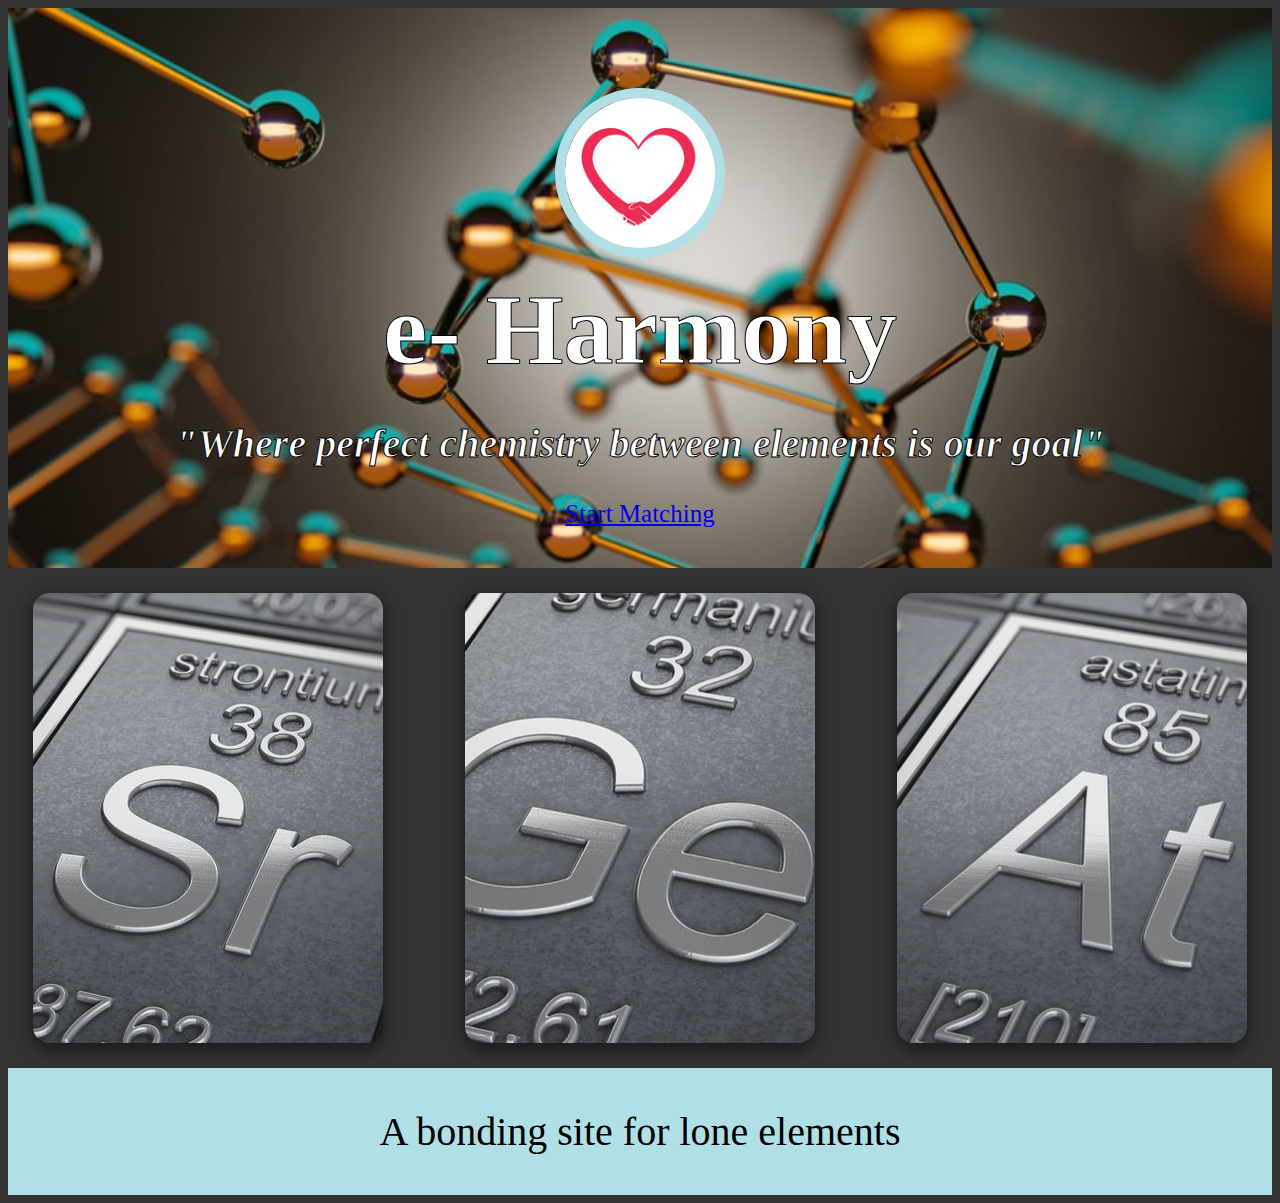
<file: index.html>
<!DOCTYPE html>
<html>
<link rel="stylesheet" href="css/main.css">
<title>e- Harmony</title>
<link rel="shortcut icon" type="image/png" href="img/icon.png"/>
<body>
<!--First section-->

	<div style="background-image: url(img/background.png); background-size: cover; height:480px; padding-top: 80px; text-align: center;">
		<img src="img/small.png" style="height:150px; border-radius: 50%; border: 10px solid #b0e0e6;">
		<h1 style="font-size: 100px; color: white; margin:10px;">e- Harmony</h1>
		<h2 style="font-size:40px; color: white;"><em>"Where perfect chemistry between elements is our goal"</em></h2>
		<p style="font-size:25px; color: rgb(176,224,230);"><a href="form.html";>Start Matching</a></p>
	</div>

<!--Second Section-->

<div style="float: left;" class="container">
	<link rel="stylesheet" href="css/cards.css">
<div class="card-wrapper">
      
      <div class="card profile-two">
        
        <div class="card-image profile-img--two">
          <img src="img/img_Sr.png" alt="profile two">
        </div>

        <div class="details jane">
            <p style="font-size: 22px; color: black; font-weight: bold;">Strontium
              <br>
              <span class="job-title">Alkaline Earth Metal</span>
              <br>
              <form action="stront.html">
                <button style=" font-size: 13px; border-radius: 10px; padding: 5px"type="submit">See Profile</button>
              </form>
            </p>
        </div>
      </div>
 </div>
     
 </div>

 <!--Third Section-->

 <div style="float: right" class="container">
 	<link rel="stylesheet" href="css/cards.css">
<div class="card-wrapper">
      
      <div class="card profile-two">
        
        <div class="card-image profile-img--two">
          <img src="img/img_At.png" alt="profile two">
        </div>

        <div class="details jane">
            <p style="font-size: 22px; color: black; font-weight: bold;">Astatine
              <br>
              <span class="job-title">Non-metal (Unknown)</span>
              <form action="ast.html">
                <button style=" font-size: 13px; border-radius: 10px; padding: 5px"type="submit">See Profile</button>
              </form>
            </p>
        </div>
    </div>
 </div>
     
 </div>

 <!--Fourth Section-->

 <div style="float: center" class="container">
 	<link rel="stylesheet" href="css/cards.css">
<div class="card-wrapper">
      
      <div class="card profile-two">
        
        <div class="card-image profile-img--two">
          <img src="img/img_Ge.png" alt="profile two">
        </div>

        <div class="details jane">
            <p style="font-size: 22px; color: black; font-weight: bold;">Germanium<br>
              <span class="job-title">Metalloid</span>
              <form action="germ.html">
                <button style=" font-size: 13px; border-radius: 10px; padding: 5px" type="submit">See Profile</button>
              </form>
            </p>
        </div>
    </div>
 </div>
     
 </div>
<!--Footer-->
<footer style="height:auto; background-color: powderblue;">
	<p style=" font-size: 40px; color: black; padding:40px; margin:0; text-align:center;">A bonding site for lone elements</p>
</footer>
</body>
</file>
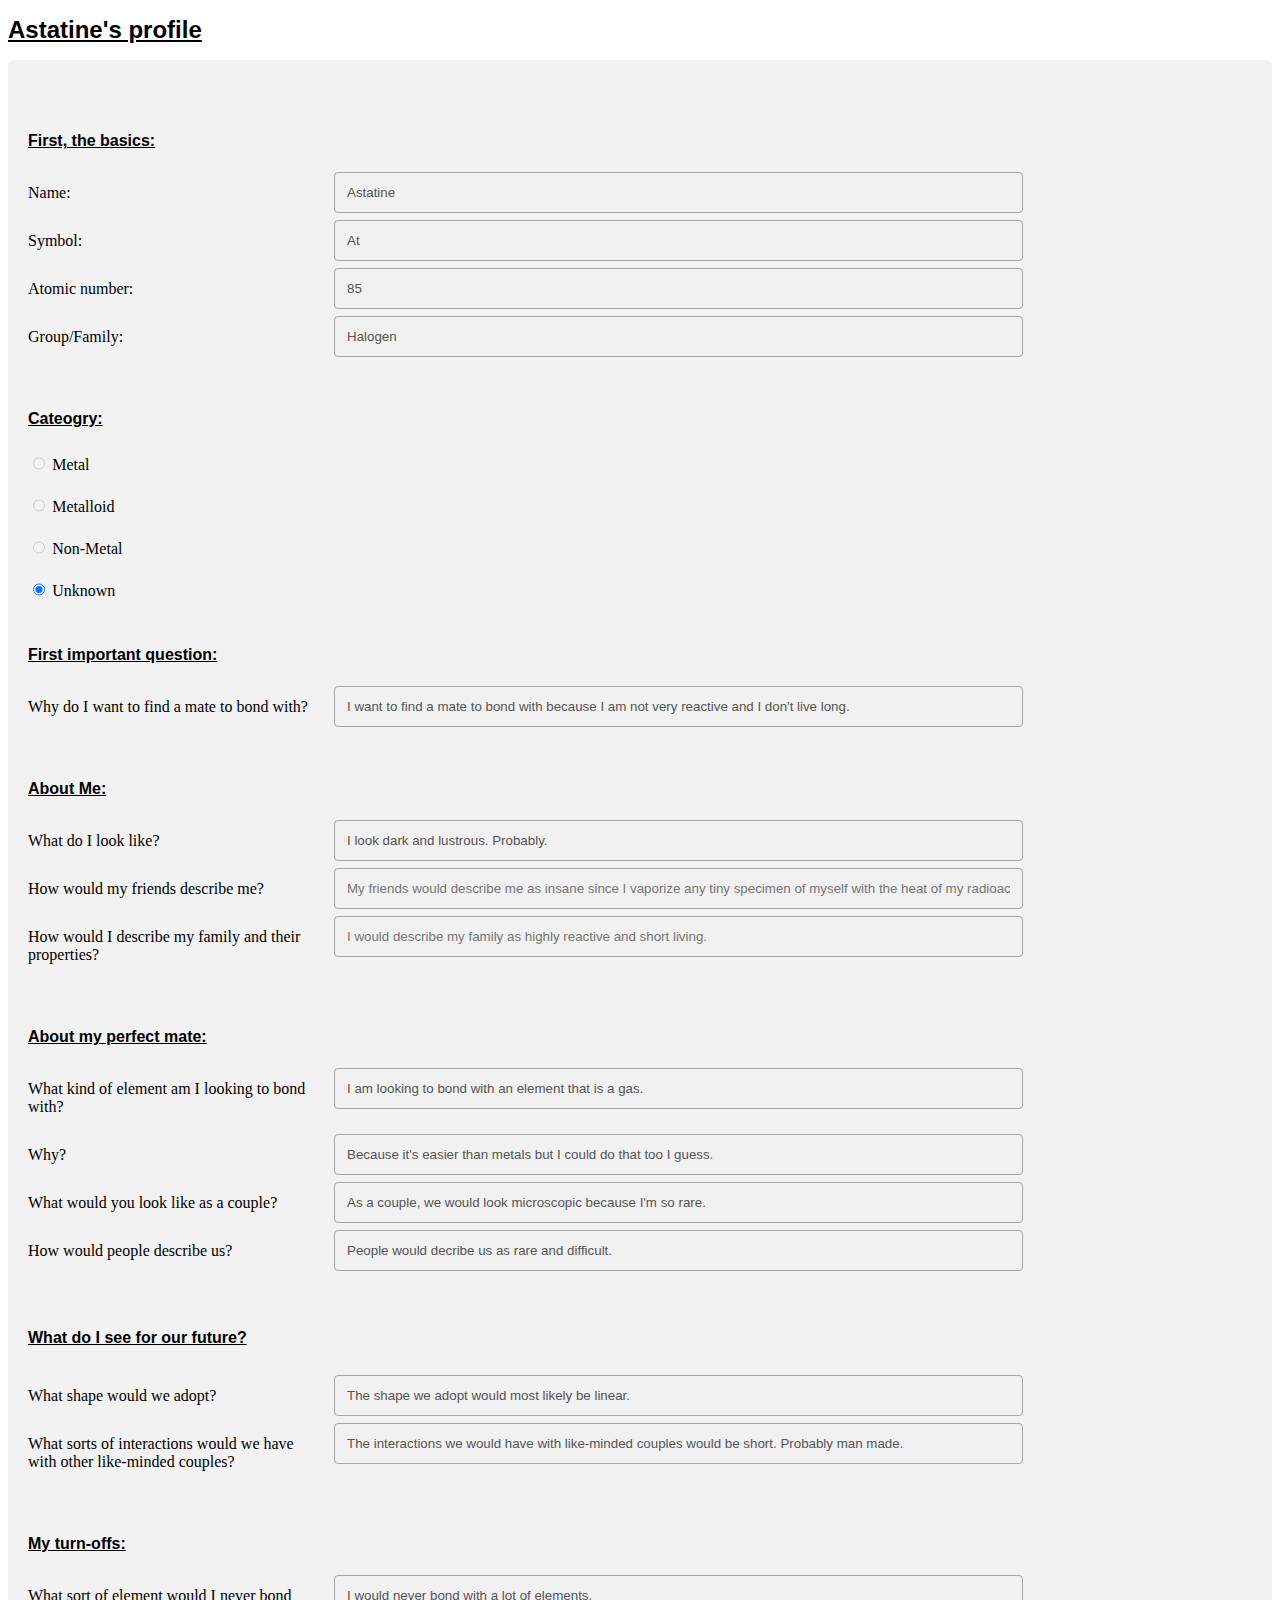
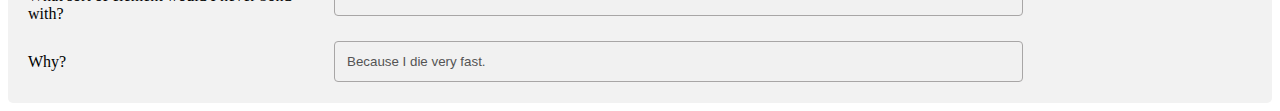
<file: ast.html>
<!DOCTYPE html>
<html>
<link rel="stylesheet" href="css/look.css">
<title>e- Harmony</title>
<link rel="shortcut icon" type="image/png" href="img/icon.png"/>
<body>

<h1>Astatine's profile</h1>

		<div class="container">

<br>
<br>

<h3>First, the basics:</h3>
			<div class="row">
			<div class="col-10">
				<label for="fname">Name:</label>
			</div>
			<div class="col-90">
				<input type="text" id="fname" name="fname" value="Astatine" disabled>
			</div>
		</div>
		<div class="row">
			<div class="col-10">
				<label for="sym">Symbol:</label>
			</div>
			<div class="col-90">
				<input type="text" id="sym" name="sym" value="At" disabled>
			</div>
		</div>
		<div class="row">
			<div class="col-10">
				<label for="num">Atomic number:</label>
			</div>
			<div class="col-90">
				<input type="text" id="num" name="num" value="85" disabled>
			</div>
		</div>
		<div class="row">
			<div class="col-10">
				<label for="lname">Group/Family:</label>
			</div>
			<div class="col-90">
				<input type="text" id="lname" name="lname" value="Halogen" disabled>
			</div>
		</div>

<br>
<br>

<h3>Cateogry:</h3>

	<input type="radio" id="met" name="cat" value="Metal" disabled>
	<label for="met">Metal</label><br>
	<input type="radio" id="metl" name="cat" value="Metalloid" disabled>
	<label for="metl">Metalloid</label><br>
	<input type="radio" id="nm" name="cat" value="Non-Metal" disabled>
	<label for="nm">Non-Metal</label><br>
	<input type="radio" id="unk" name="unk" value="Unknown" checked>
	<label for="unk">Unknown</label><br>

<br>
<h3>First important question:</h3>
		
		<div class="row">
			<div class="col-10">
				<label for="whyfind">Why do I want to find a mate to bond with?</label>
			</div>
			<div class="col-90">
				<input type="text" id="whyfind" name="whyfind" value="I want to find a mate to bond with because I am not very reactive and I don't live long." disabled>
			</div>
		</div>

<br>
<br>

<h3>About Me:</h3>

		<div class="row">
			<div class="col-10">
				<label for="look">What do I look like?</label>
			</div>
			<div class="col-90">
				<input type="text" id="look" name="look" value="I look dark and lustrous. Probably." disabled>
			</div>
		</div>
		<div class="row">
			<div class="col-10">
				<label for="friend">How would my friends describe me?</label>
			</div>
			<div class="col-90">
				<input type="text" id="friend" name="friend" placeholder="My friends would describe me as insane since I vaporize any tiny specimen of myself with the heat of my radioactivity." disabled>
			</div>
		</div>
		<div class="row">
			<div class="col-10">
				<label for="family">How would I describe my family and their properties?</label>
			</div>
			<div class="col-90">
				<input type="text" id="family" name="family" placeholder="I would describe my family as highly reactive and short living." disabled>
			</div>
		</div>
<br> 
<br>

<h3>About my perfect mate:</h3>

		<div class="row">
			<div class="col-10">
				<label for="kind">What kind of element am I looking to bond with?</label>
			</div>
			<div class="col-90">
				<input type="text" id="kind" name="kind" value="I am looking to bond with an element that is a gas." disabled>
			</div>
		</div>
		<div class="row">
			<div class="col-10">
				<label for="why">Why?</label>
			</div>
			<div class="col-90">
				<input type="text" id="why" name="why" value="Because it's easier than metals but I could do that too I guess." disabled><br>
			</div>
		</div>
		<div class="row">
			<div class="col-10">
				<label for="coup">What would you look like as a couple?</label>
			</div>
			<div class="col-90">
				<input type="text" id="coup" name="coup" value="As a couple, we would look microscopic because I'm so rare." disabled>
			</div>
		</div>
		<div class="row">
			<div class="col-10">
				<label for="desc">How would people describe us?</label>
			</div>
			<div class="col-90">
				<input type="text" id="desc" name="desc" value="People would decribe us as rare and difficult." disabled>
			</div>
		</div>

<br>
<br>

<h4>What do I see for our future?</h4>

		<div class="row">
			<div class="col-10">
				<label for="shape">What shape would we adopt?</label>
			</div>
			<div class="col-90">
				<input type="text" id="shape" name="shape" value="The shape we adopt would most likely be linear." disabled>
			</div>
		</div>
		<div class="row">
			<div class="col-10">
				<label for="int">What sorts of interactions would we have with other like-minded couples?</label>
			</div>
			<div class="col-90">
				<input type="text" id="int" name="int" value="The interactions we would have with like-minded couples would be short. Probably man made." disabled>
			</div>
		</div>

<br>
<br>

<h3>My turn-offs:</h3>

		<div class="row">
			<div class="col-10">
				<label for="never">What sort of element would I never bond with?</label>
			</div>
			<div class="col-90">
				<input type="text" id="never" name="never" value="I would never bond with a lot of elements." disabled>
			</div>
		</div>
		<div class="row">
			<div class="col-10">
				<label for="why2">Why?</label>
			</div>
			<div class="col-90">
				<input type="text" id="why2" name="why2" value="Because I die very fast." disabled>
			</div>
		</div>
		</div>
</body>
</html>
</file>
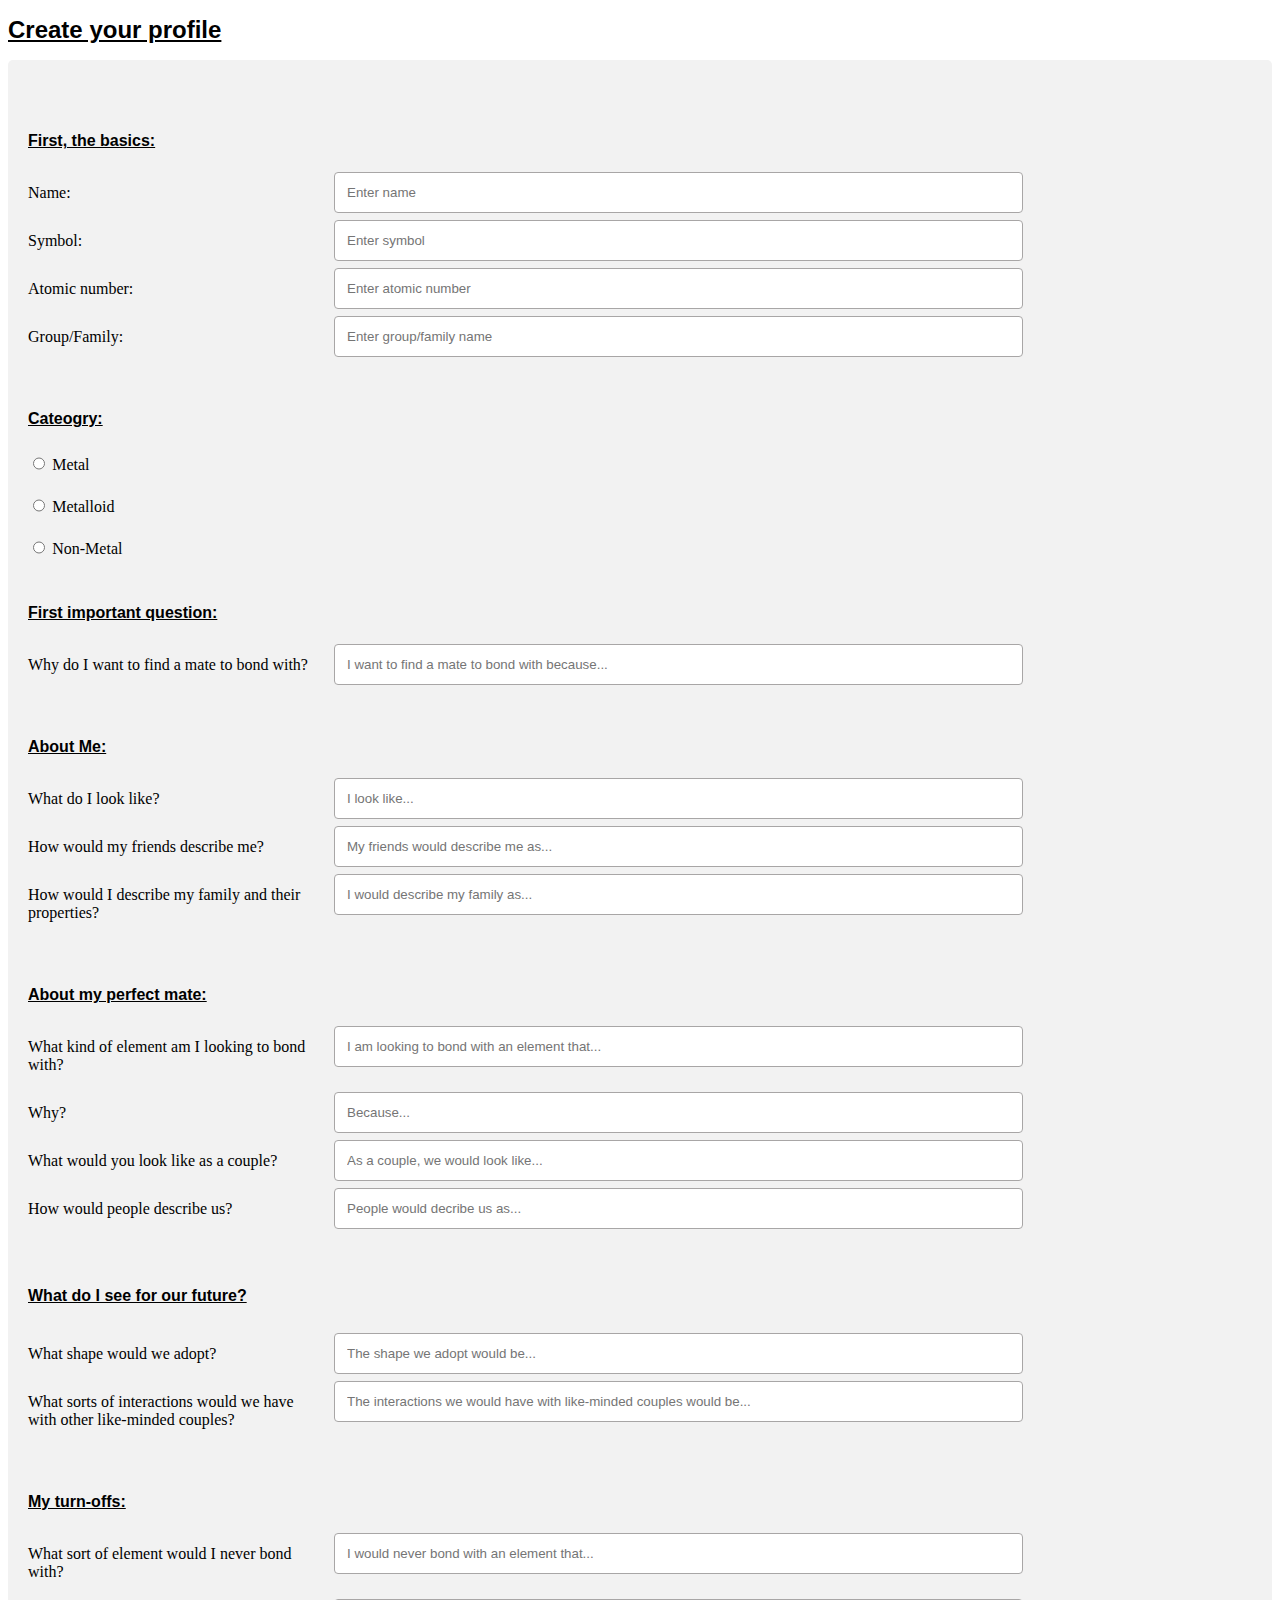
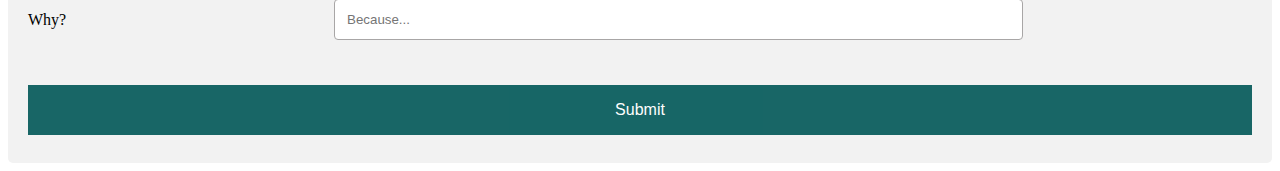
<file: form.html>
<!DOCTYPE html>
<html>
<link rel="stylesheet" href="css/look.css">
<title>e- Harmony</title>
<link rel="shortcut icon" type="image/png" href="img/icon.png"/>
<body>

<h1>Create your profile</h1>

		<div class="container">

<br>
<br>

<h3>First, the basics:</h3>
			<div class="row">
			<div class="col-10">
				<label for="fname">Name:</label>
			</div>
			<div class="col-90">
				<input type="text" id="fname" name="fname" placeholder="Enter name">
			</div>
		</div>
		<div class="row">
			<div class="col-10">
				<label for="sym">Symbol:</label>
			</div>
			<div class="col-90">
				<input type="text" id="sym" name="sym" placeholder="Enter symbol">
			</div>
		</div>
		<div class="row">
			<div class="col-10">
				<label for="num">Atomic number:</label>
			</div>
			<div class="col-90">
				<input type="text" id="num" name="num" placeholder="Enter atomic number">
			</div>
		</div>

		<div class="row">
			<div class="col-10">
				<label for="lname">Group/Family:</label>
			</div>
			<div class="col-90">
				<input type="text" id="lname" name="lname" placeholder="Enter group/family name">
			</div>
		</div>

<br>
<br>

<h3>Cateogry:</h3>

	<input type="radio" id="met" name="cat" value="Metal">
	<label for="met">Metal</label><br>
	<input type="radio" id="metl" name="cat" value="Metalloid">
	<label for="metl">Metalloid</label><br>
	<input type="radio" id="nm" name="cat" value="Non-Metal">
	<label for="nm">Non-Metal</label><br>

<br>
<h3>First important question:</h3>
		
		<div class="row">
			<div class="col-10">
				<label for="whyfind">Why do I want to find a mate to bond with?</label>
			</div>
			<div class="col-90">
				<input type="text" id="whyfind" name="whyfind" placeholder="I want to find a mate to bond with because...">
			</div>
		</div>

<br>
<br>

<h3>About Me:</h3>

		<div class="row">
			<div class="col-10">
				<label for="look">What do I look like?</label>
			</div>
			<div class="col-90">
				<input type="text" id="look" name="look" placeholder="I look like...">
			</div>
		</div>
		<div class="row">
			<div class="col-10">
				<label for="friend">How would my friends describe me?</label>
			</div>
			<div class="col-90">
				<input type="text" id="friend" name="friend" placeholder="My friends would describe me as...">
			</div>
		</div>
		<div class="row">
			<div class="col-10">
				<label for="family">How would I describe my family and their properties?</label>
			</div>
			<div class="col-90">
				<input type="text" id="family" name="family" placeholder="I would describe my family as...">
			</div>
		</div>
<br> 
<br>

<h3>About my perfect mate:</h3>

		<div class="row">
			<div class="col-10">
				<label for="kind">What kind of element am I looking to bond with?</label>
			</div>
			<div class="col-90">
				<input type="text" id="kind" name="kind" placeholder="I am looking to bond with an element that...">
			</div>
		</div>
		<div class="row">
			<div class="col-10">
				<label for="why">Why?</label>
			</div>
			<div class="col-90">
				<input type="text" id="why" name="why" placeholder="Because..."><br>
			</div>
		</div>
		<div class="row">
			<div class="col-10">
				<label for="coup">What would you look like as a couple?</label>
			</div>
			<div class="col-90">
				<input type="text" id="coup" name="coup" placeholder="As a couple, we would look like...">
			</div>
		</div>
		<div class="row">
			<div class="col-10">
				<label for="desc">How would people describe us?</label>
			</div>
			<div class="col-90">
				<input type="text" id="desc" name="desc" placeholder="People would decribe us as...">
			</div>
		</div>

<br>
<br>

<h4>What do I see for our future?</h4>

		<div class="row">
			<div class="col-10">
				<label for="shape">What shape would we adopt?</label>
			</div>
			<div class="col-90">
				<input type="text" id="shape" name="shape" placeholder="The shape we adopt would be...">
			</div>
		</div>
		<div class="row">
			<div class="col-10">
				<label for="int">What sorts of interactions would we have with other like-minded couples?</label>
			</div>
			<div class="col-90">
				<input type="text" id="int" name="int" placeholder="The interactions we would have with like-minded couples would be...">
			</div>
		</div>

<br>
<br>

<h3>My turn-offs:</h3>

		<div class="row">
			<div class="col-10">
				<label for="never">What sort of element would I never bond with?</label>
			</div>
			<div class="col-90">
				<input type="text" id="never" name="never" placeholder="I would never bond with an element that...">
			</div>
		</div>
		<div class="row">
			<div class="col-10">
				<label for="why2">Why?</label>
			</div>
			<div class="col-90">
				<input type="text" id="why2" name="why2" placeholder="Because...">
			</div>
		</div>

<br>
<br>
<form action="submit.html">
	<button style="font-size: medium; background-color: #005757; color: white; padding: 16px 20px; margin: 8px 0; border: none; cursor: pointer; width: 100%; opacity: 0.9;" type="submit">Submit</button>
		</form>
		</div>
</body>
</html>
</file>
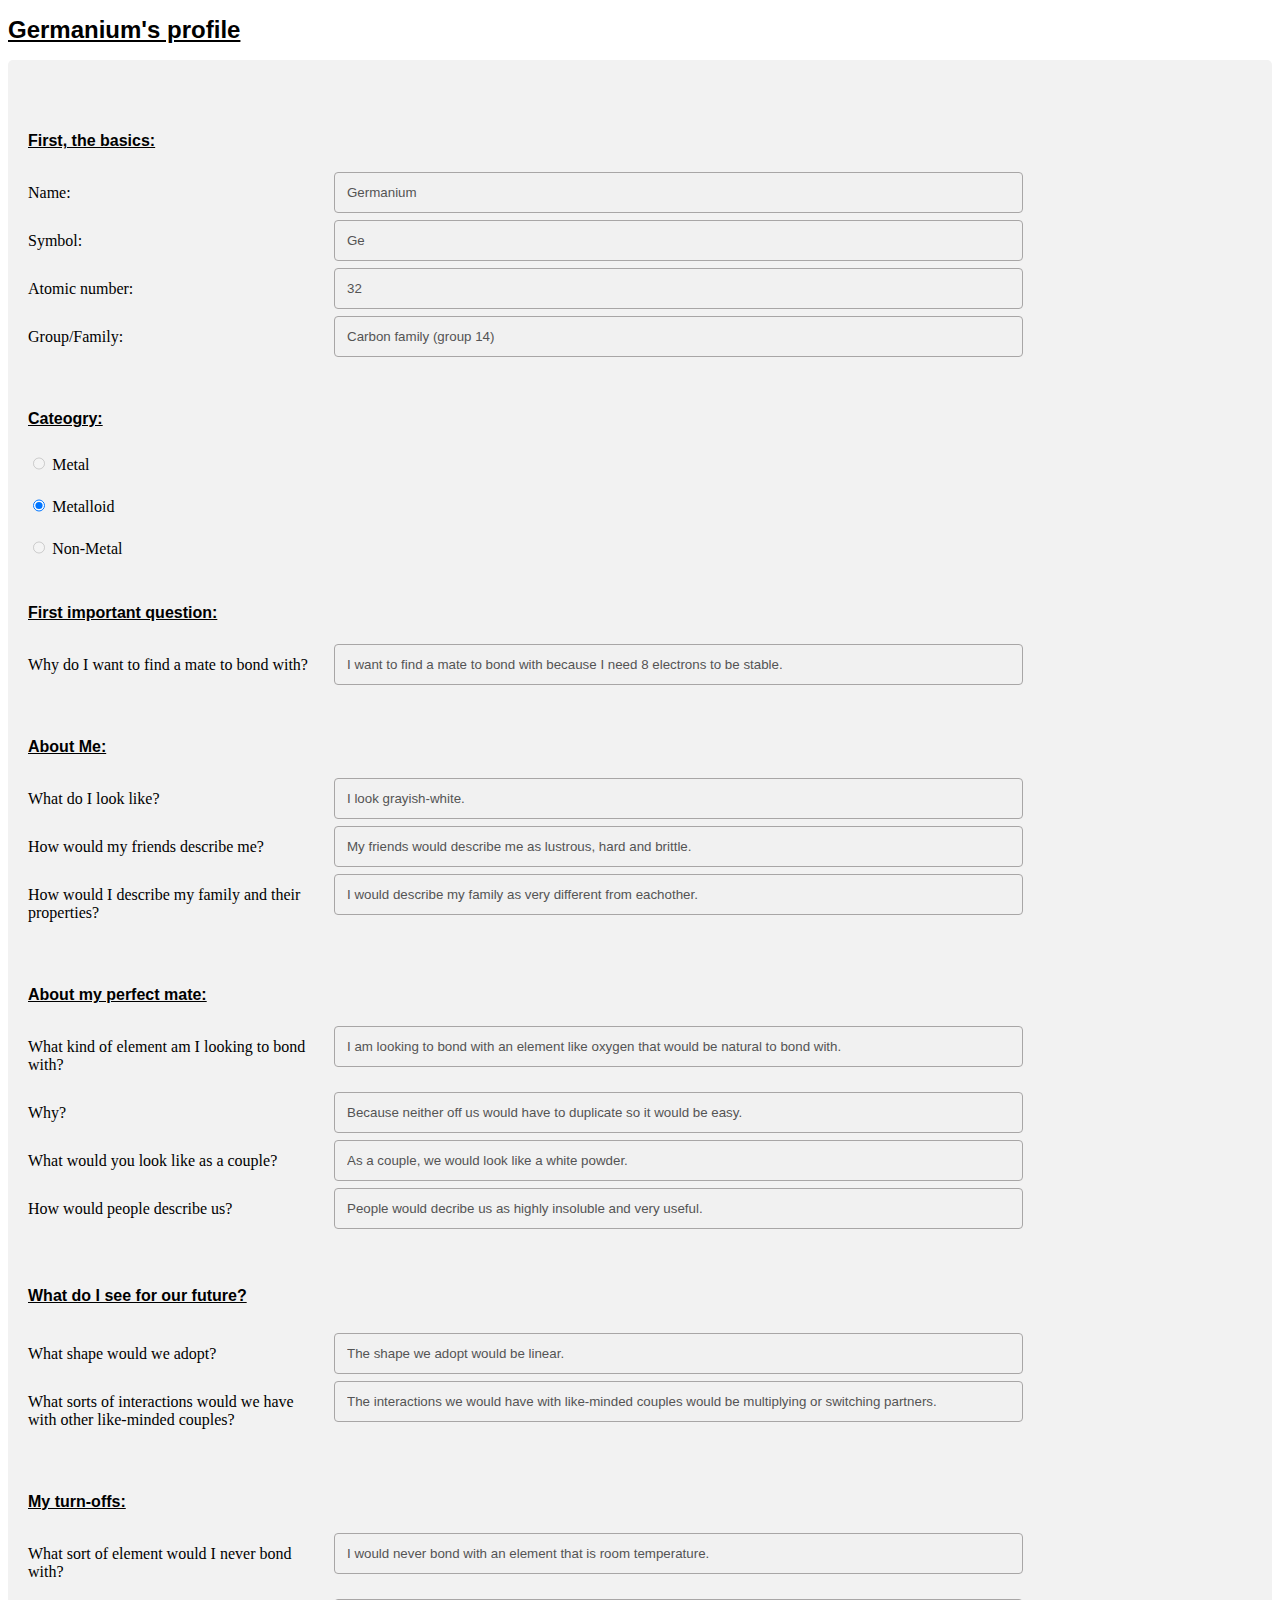
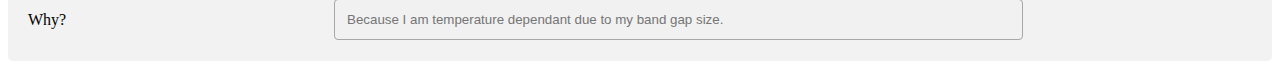
<file: germ.html>
<!DOCTYPE html>
<html>
<link rel="stylesheet" href="css/look.css">
<title>e- Harmony</title>
<link rel="shortcut icon" type="image/png" href="img/icon.png"/>
<body>

<h1>Germanium's profile</h1>

		<div class="container">

<br>
<br>

<h3>First, the basics:</h3>
			<div class="row">
			<div class="col-10">
				<label for="fname">Name:</label>
			</div>
			<div class="col-90">
				<input type="text" id="fname" name="fname" value="Germanium" disabled>
			</div>
		</div>
		<div class="row">
			<div class="col-10">
				<label for="sym">Symbol:</label>
			</div>
			<div class="col-90">
				<input type="text" id="sym" name="sym" value="Ge" disabled>
			</div>
		</div>
		<div class="row">
			<div class="col-10">
				<label for="num">Atomic number:</label>
			</div>
			<div class="col-90">
				<input type="text" id="num" name="num" value="32" disabled>
			</div>
		</div>
		<div class="row">
			<div class="col-10">
				<label for="lname">Group/Family:</label>
			</div>
			<div class="col-90">
				<input type="text" id="lname" name="lname" value="Carbon family (group 14)" disabled>
			</div>
		</div>

<br>
<br>

<h3>Cateogry:</h3>

	<input type="radio" id="met" name="cat" value="Metal" disabled>
	<label for="met">Metal</label><br>
	<input type="radio" id="metl" name="cat" value="Metalloid" checked>
	<label for="metl">Metalloid</label><br>
	<input type="radio" id="nm" name="cat" value="Non-Metal" disabled>
	<label for="nm">Non-Metal</label><br>

<br>
<h3>First important question:</h3>
		
		<div class="row">
			<div class="col-10">
				<label for="whyfind">Why do I want to find a mate to bond with?</label>
			</div>
			<div class="col-90">
				<input type="text" id="whyfind" name="whyfind" value="I want to find a mate to bond with because I need 8 electrons to be stable." disabled>
			</div>
		</div>

<br>
<br>

<h3>About Me:</h3>

		<div class="row">
			<div class="col-10">
				<label for="look">What do I look like?</label>
			</div>
			<div class="col-90">
				<input type="text" id="look" name="look" value="I look grayish-white." disabled>
			</div>
		</div>
		<div class="row">
			<div class="col-10">
				<label for="friend">How would my friends describe me?</label>
			</div>
			<div class="col-90">
				<input type="text" id="friend" name="friend" value="My friends would describe me as lustrous, hard and brittle." disabled>
			</div>
		</div>
		<div class="row">
			<div class="col-10">
				<label for="family">How would I describe my family and their properties?</label>
			</div>
			<div class="col-90">
				<input type="text" id="family" name="family" value="I would describe my family as very different from eachother." disabled>
			</div>
		</div>
<br> 
<br>

<h3>About my perfect mate:</h3>

		<div class="row">
			<div class="col-10">
				<label for="kind">What kind of element am I looking to bond with?</label>
			</div>
			<div class="col-90">
				<input type="text" id="kind" name="kind" value="I am looking to bond with an element like oxygen that would be natural to bond with." disabled>
			</div>
		</div>
		<div class="row">
			<div class="col-10">
				<label for="why">Why?</label>
			</div>
			<div class="col-90">
				<input type="text" id="why" name="why" value="Because neither off us would have to duplicate so it would be easy." disabled><br>
			</div>
		</div>
		<div class="row">
			<div class="col-10">
				<label for="coup">What would you look like as a couple?</label>
			</div>
			<div class="col-90">
				<input type="text" id="coup" name="coup" value="As a couple, we would look like a white powder." disabled>
			</div>
		</div>
		<div class="row">
			<div class="col-10">
				<label for="desc">How would people describe us?</label>
			</div>
			<div class="col-90">
				<input type="text" id="desc" name="desc" value="People would decribe us as highly insoluble and very useful." disabled>
			</div>
		</div>

<br>
<br>

<h4>What do I see for our future?</h4>

		<div class="row">
			<div class="col-10">
				<label for="shape">What shape would we adopt?</label>
			</div>
			<div class="col-90">
				<input type="text" id="shape" name="shape" value="The shape we adopt would be linear." disabled>
			</div>
		</div>
		<div class="row">
			<div class="col-10">
				<label for="int">What sorts of interactions would we have with other like-minded couples?</label>
			</div>
			<div class="col-90">
				<input type="text" id="int" name="int" value="The interactions we would have with like-minded couples would be multiplying or switching partners." disabled>
			</div>
		</div>

<br>
<br>

<h3>My turn-offs:</h3>

		<div class="row">
			<div class="col-10">
				<label for="never">What sort of element would I never bond with?</label>
			</div>
			<div class="col-90">
				<input type="text" id="never" name="never" value="I would never bond with an element that is room temperature." disabled>
			</div>
		</div>
		<div class="row">
			<div class="col-10">
				<label for="why2">Why?</label>
			</div>
			<div class="col-90">
				<input type="text" id="why2" name="why2" placeholder="Because I am temperature dependant due to my band gap size." disabled>
			</div>
		</div>
		</div>
  
</body>
</html>
</file>
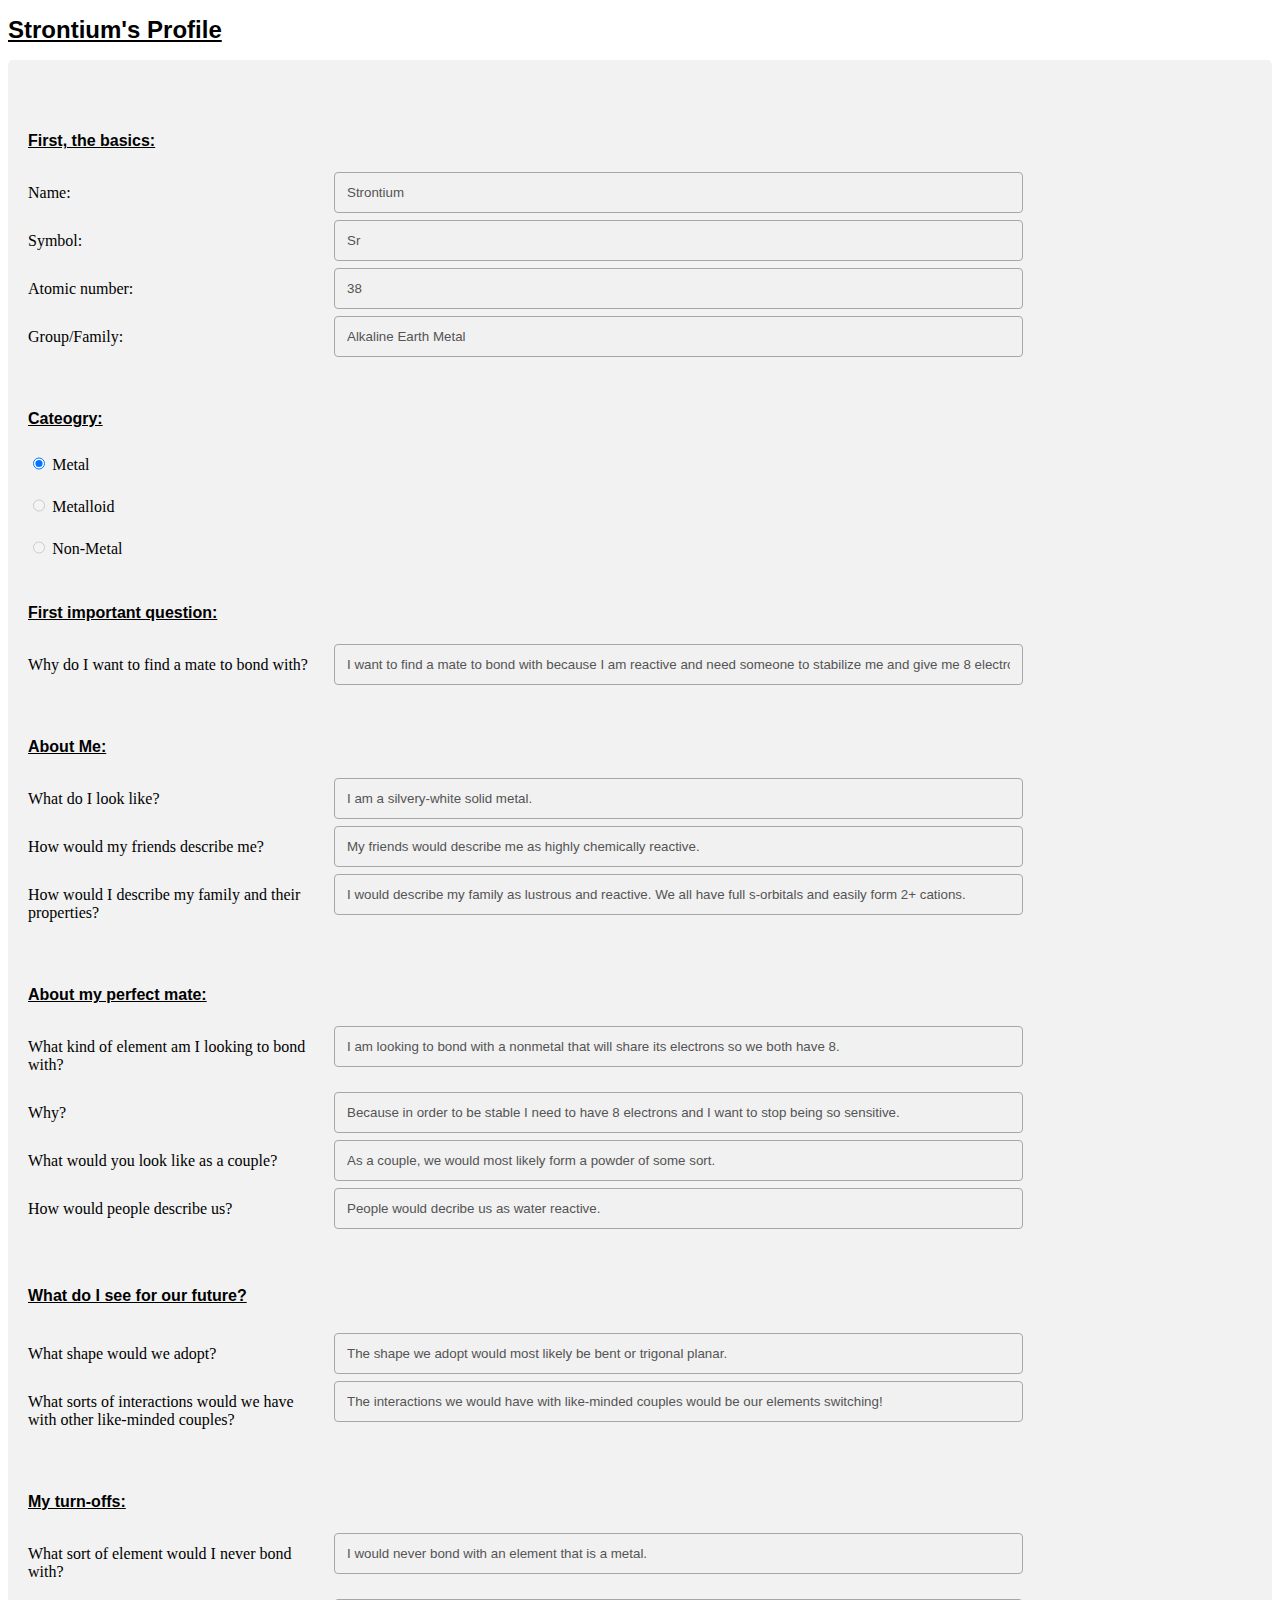
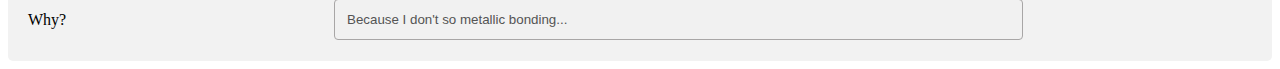
<file: stront.html>
<!DOCTYPE html>
<html>
<link rel="stylesheet" href="css/look.css">
<title>e- Harmony</title>
<link rel="shortcut icon" type="image/png" href="img/icon.png"/>
<body>

<h1>Strontium's Profile</h1>

		<div class="container">

<br>
<br>

<h3>First, the basics:</h3>
			<div class="row">
			<div class="col-10">
				<label for="fname">Name:</label>
			</div>
			<div class="col-90">
				<input type="text" id="fname" name="fname" value="Strontium" disabled>
			</div>
		</div>
		<div class="row">
			<div class="col-10">
				<label for="sym">Symbol:</label>
			</div>
			<div class="col-90">
				<input type="text" id="sym" name="sym" value="Sr" disabled>
			</div>
		</div>
		<div class="row">
			<div class="col-10">
				<label for="num">Atomic number:</label>
			</div>
			<div class="col-90">
				<input type="text" id="num" name="num" value="38" disabled>
			</div>
		</div>
		<div class="row">
			<div class="col-10">
				<label for="lname">Group/Family:</label>
			</div>
			<div class="col-90">
				<input type="text" id="lname" name="lname" value="Alkaline Earth Metal" disabled>
			</div>
		</div>

<br>
<br>

<h3>Cateogry:</h3>

	<input type="radio" id="met" name="cat" value="Metal" checked>
	<label for="met">Metal</label><br>
	<input type="radio" id="metl" name="cat" value="Metalloid" disabled>
	<label for="metl">Metalloid</label><br>
	<input type="radio" id="nm" name="cat" value="Non-Metal" disabled>
	<label for="nm">Non-Metal</label><br>

<br>
<h3>First important question:</h3>
		
		<div class="row">
			<div class="col-10">
				<label for="whyfind">Why do I want to find a mate to bond with?</label>
			</div>
			<div class="col-90">
				<input type="text" id="whyfind" name="whyfind" value="I want to find a mate to bond with because I am reactive and need someone to stabilize me and give me 8 electrons." disabled>
			</div>
		</div>

<br>
<br>

<h3>About Me:</h3>

		<div class="row">
			<div class="col-10">
				<label for="look">What do I look like?</label>
			</div>
			<div class="col-90">
				<input type="text" id="look" name="look" value="I am a silvery-white solid metal." disabled>
			</div>
		</div>
		<div class="row">
			<div class="col-10">
				<label for="friend">How would my friends describe me?</label>
			</div>
			<div class="col-90">
				<input type="text" id="friend" name="friend" value="My friends would describe me as highly chemically reactive." disabled>
			</div>
		</div>
		<div class="row">
			<div class="col-10">
				<label for="family">How would I describe my family and their properties?</label>
			</div>
			<div class="col-90">
				<input type="text" id="family" name="family" value="I would describe my family as lustrous and reactive. We all have full s-orbitals and easily form 2+ cations." disabled>
			</div>
		</div>
<br> 
<br>

<h3>About my perfect mate:</h3>

		<div class="row">
			<div class="col-10">
				<label for="kind">What kind of element am I looking to bond with?</label>
			</div>
			<div class="col-90">
				<input type="text" id="kind" name="kind" value="I am looking to bond with a nonmetal that will share its electrons so we both have 8." disabled>
			</div>
		</div>
		<div class="row">
			<div class="col-10">
				<label for="why">Why?</label>
			</div>
			<div class="col-90">
				<input type="text" id="why" name="why" value="Because in order to be stable I need to have 8 electrons and I want to stop being so sensitive." disabled><br>
			</div>
		</div>
		<div class="row">
			<div class="col-10">
				<label for="coup">What would you look like as a couple?</label>
			</div>
			<div class="col-90">
				<input type="text" id="coup" name="coup" value="As a couple, we would most likely form a powder of some sort." disabled>
			</div>
		</div>
		<div class="row">
			<div class="col-10">
				<label for="desc">How would people describe us?</label>
			</div>
			<div class="col-90">
				<input type="text" id="desc" name="desc" value="People would decribe us as water reactive." disabled>
			</div>
		</div>

<br>
<br>

<h4>What do I see for our future?</h4>

		<div class="row">
			<div class="col-10">
				<label for="shape">What shape would we adopt?</label>
			</div>
			<div class="col-90">
				<input type="text" id="shape" name="shape" value="The shape we adopt would most likely be bent or trigonal planar." disabled>
			</div>
		</div>
		<div class="row">
			<div class="col-10">
				<label for="int">What sorts of interactions would we have with other like-minded couples?</label>
			</div>
			<div class="col-90">
				<input type="text" id="int" name="int" value="The interactions we would have with like-minded couples would be our elements switching!" disabled>
			</div>
		</div>

<br>
<br>

<h3>My turn-offs:</h3>

		<div class="row">
			<div class="col-10">
				<label for="never">What sort of element would I never bond with?</label>
			</div>
			<div class="col-90">
				<input type="text" id="never" name="never" value="I would never bond with an element that is a metal." disabled>
			</div>
		</div>
		<div class="row">
			<div class="col-10">
				<label for="why2">Why?</label>
			</div>
			<div class="col-90">
				<input type="text" id="why2" name="why2" value="Because I don't so metallic bonding..." disabled>
			</div>
		</div>

</body>
</html>
</file>
<file: css/main.css>
<style>


a:visited {
	color: powderblue;
	background-color: transparent;
	text-decoration: none;
}

a:hover {
	color: thistle;
	background-color: transparent;
	text-decoration: underline;
}

a:active {
	color: white;
	background-color: transparent;
	text-decoration: underline;
}

h1 {
	-webkit-text-stroke: 1px black;
	-webkit-text-fill-color: white;
}

h2 {
	-webkit-text-stroke: 1px black;
	-webkit-text-fill-color: white;
}


/* Float three columns side by side */
.column {
	float: center;
	width: 33%;
	padding: 0 10px;
}
</style>
</file>
<file: css/cards.css>
/**** Sass Variables ****/
$bodyFont: 'Open Sans', sans-serif;


* {
  padding: 0;
  margin: 0;
  box-sizing: border-box;
}

body {
  font-family: $bodyFont;
  background: #333;
}

.container {
  max-width: 900px;
  display: flex;
  justify-content: space-evenly;
  margin: 0 auto;
}

.card-wrapper {
  width: 400px;
  height: 500px;
  position: relative;
}

.card {
  position: absolute;
  top: 50%;
  left: 50%;
  width: 350px;
  height: 450px;
  transform: translate(-50%, -50%);
  border-radius: 16px;
  overflow: hidden;
  box-shadow: 0 5px 18px rgba(0, 0, 0, 0.6);
  cursor: pointer;
  transition: 0.5s;
  
  .card-image {
    position: absolute;
    top: 0px;
    left: 0px;
    width: 100%;
    height: 100%;
    z-index: 2;
    background-color: #000;
    transition: .5s;
  }
  
  &:hover img {
    opacity: 0.4;
    transition: .5s;
  }
}

.card:hover .card-image {
  transform: translateY(-100px);
  transition: all .9s;
}

/**** Social Icons *****/

.social-icons {
  position: absolute;
  top: 50%;
  left: 50%;
  transform: translate(-50%, -50%);
  z-index: 3;
  display: flex;
  
  li {
    list-style: none;
    
    a {
      position: relative;
      display: block;
      width: 50px;
      height: 50px;
      line-height: 50px;
      text-align: center;
      background: #fff;
      font-size: 23px;
      color: #333;
      font-weight: bold;
      margin: 0 6px;
      transition: .4s;
      transform: translateY(200px);
      opacity: 0;
    } 
  }
}

.card:hover .social-icons li a {
  transform: translateY(0px);
  opacity: 1; 
}

.social-icons li a:hover {
  background: #000; 
  transition: .2s;
  .fab {
    color: ;
  } 
}

.social-icons li a .fab {
  transition: .8s;
    
  &:hover {
      transform: rotateY(360deg);
      color: #fff;
  } 
}

.card:hover li:nth-child(1) a {
    transition-delay: 0.1s;
}
.card:hover li:nth-child(2) a {
  transition-delay: 0.2s;
}
.card:hover li:nth-child(3) a {
  transition-delay: 0.3s;
}
.card:hover li:nth-child(4) a {
  transition-delay: 0.4s;
}

/**** Personal Details ****/

.details {
  position: absolute;
  bottom: 0;
  left: 0;
  background: rgba(225, 225, 225, 0.5);
  width: 100%;
  height: 120px;
  z-index: 1;
  padding: 10px;

  h2 {
    margin: 30px 0;
    padding: 0;
    text-align: center;
     
    .job-title {
        font-size: 1rem;
        line-height: 2.5rem;
        color: #333;
        font-weight: 300;
    }
  }
}

.jane {
  position: absolute;
  bottom: -120px;
  left: 0;
  opacity: 0;
  background: #fff;
  width: 100%;
  height: 120px;
  z-index: 3;
  padding: 10px;
  transition: .5s;
}
.profile-two .social-icons li a {
  border-radius: 50%;
}

.card:hover .profile-img--two {
  transform: translateY(-100px);
  transition: all .9s
}

.card:hover .jane {
  bottom: 0;
  left: 0;
  transition-delay: 0.3s;
  opacity: 1;
  text-decoration: ;
  color: black;
  background-color: rgba(225, 225, 225, 0.6)

}
</file>
<file: css/look.css>
*{box-sizing: border-box;
}
input[type=text], input[type=radio]
{
	width: 75%;
	padding: 12px;
	border: 1px solid rgb(168, 166, 166);
	border-radius: 4px;
	resize: vertical;
}
textarea{
	width: 75%;
	padding: 12px;
	border: 1px solid rgb(168, 166, 166);
	border-radius: 4px;
	resize: vertical;
}
input[type=radio] {
	width: 1%;
	padding-left: 0%;
	border: 1px solid rgb(168, 166, 166);
	border-radius: 4px;
	resize: vertical;
}
h1{
	font-family: Arial;
	font-size: x-large;
	font-style: normal;
	font-weight: bold;
	color: black;
	text-align: left;
	text-decoration: underline;
}
label{
	padding: 12px 12px 12px 0;
	display: inline-block;
}
h3{
	font-family: Arial;
	font-size: medium;
	font-style: normal;
	font-weight: bold;
	color: black;
	text-align: left;
	text-decoration: underline;
}
h4{
	font-family: Arial;
	font-size: medium;
	font-style: normal;
	font-weight: bold;
	color: black;
	text-align: left;
	text-decoration: underline;
}
.container{
	border-radius: 5px;
	background-color: #f2f2f2;
	padding: 20px;
}
.col-10{
	float: left;
	width: 25%;
	margin-top: 6px;
}
.col-90{
	float: left;
	width: 75%;
	margin-top: 6px;
}
.row:after{
	content: "";
	display: table;
	clear: both;
}
@media screen and (max-width: 600px) {
	.col-10,.col-90,input[type=submit]{
		width: 100%;
		margin-top: 0;
	}
}
</file>
